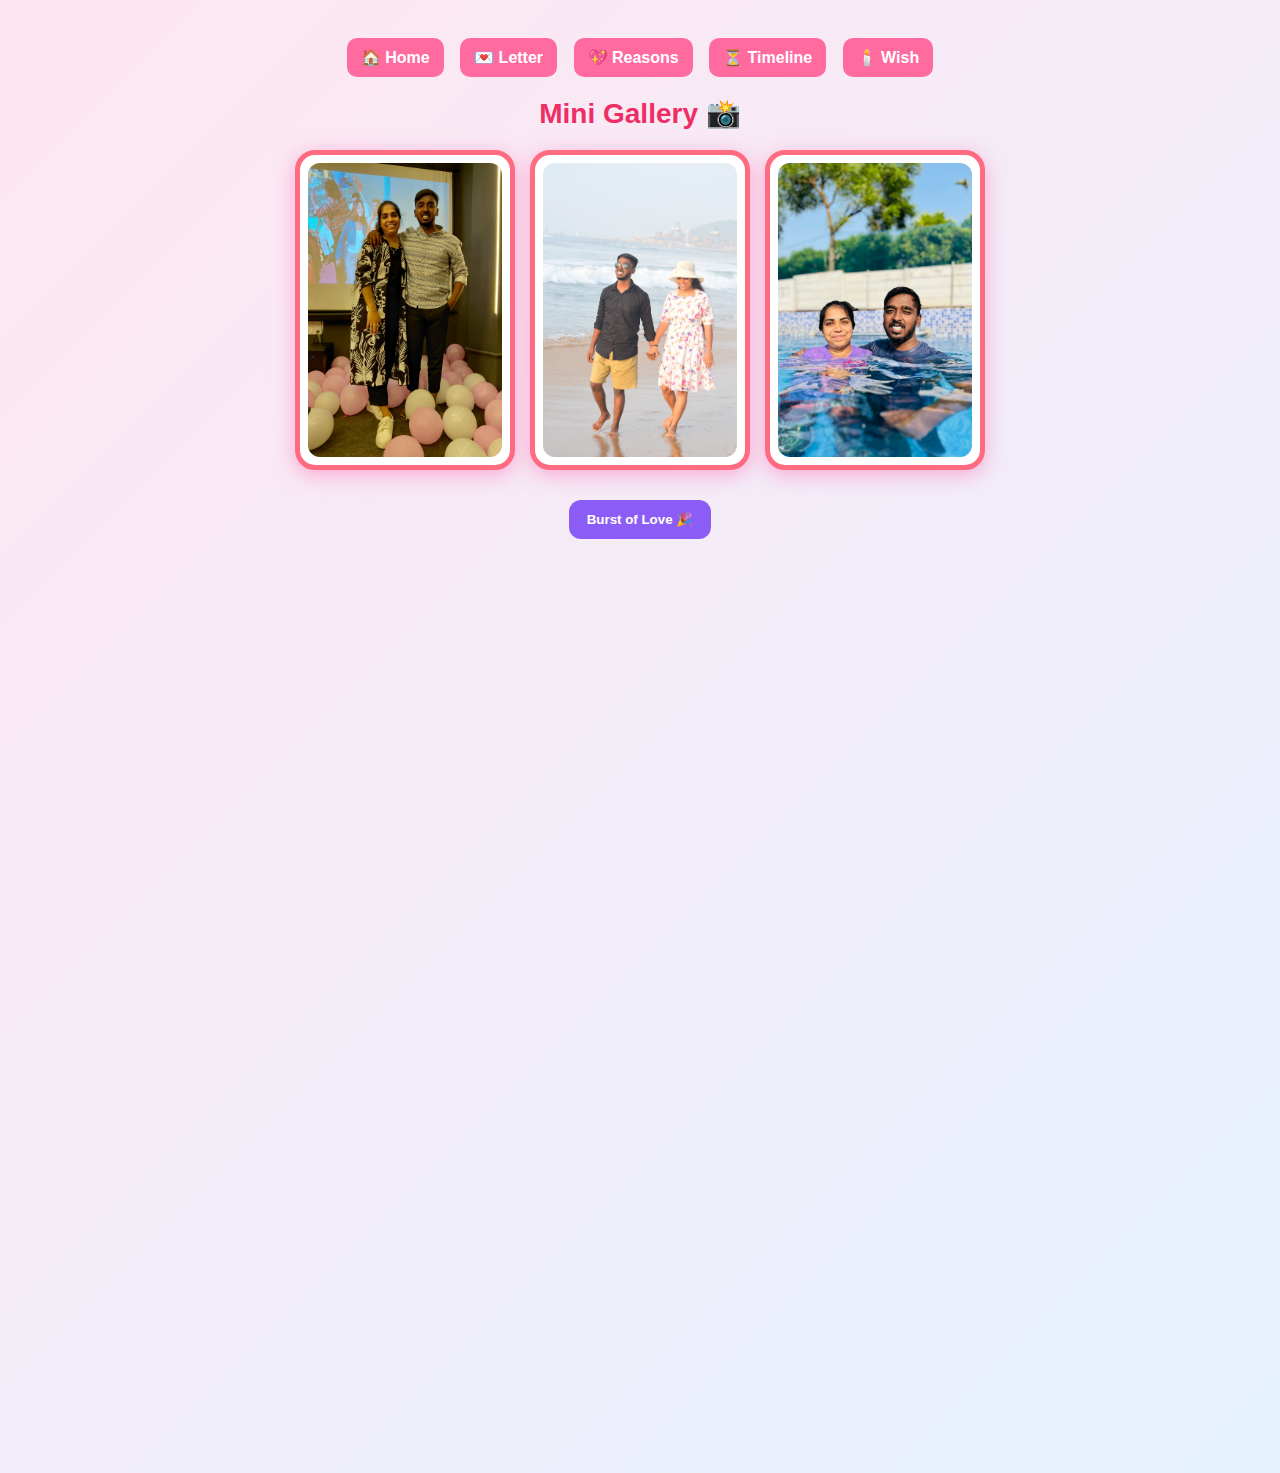
<file: gallery.html>
<!DOCTYPE html>
<html lang="en">
<head>
  <meta charset="UTF-8">
  <meta name="viewport" content="width=device-width, initial-scale=1.0">
  <title>Gallery 📸</title>
  <link rel="stylesheet" href="style.css">
</head>
<body>
  <nav>
    <a href="index.html">🏠 Home</a>
    <a href="letter.html">💌 Letter</a>
    <a href="reasons.html">💖 Reasons</a>
    <a href="timeline.html">⏳ Timeline</a>
    <a href="wish.html">🕯️ Wish</a>
  </nav>

  <h2>Mini Gallery 📸</h2>

  <div class="gallery">
    <div class="photo-frame">
      <img src="../images/image-1.jpg" alt="memory1">
    </div>
    <div class="photo-frame">
      <img src="../images/image-2.jpg" alt="memory2">
    </div>
    <div class="photo-frame">
      <img src="../images/image-3.jpg" alt="memory3">
    </div>
  </div>

  <audio id="loveAudio" src="bjm.mp3"></audio>
  <button onclick="playLove()">Burst of Love 🎉</button>
  <script src="script.js"></script>
</body>
</html>
</file>
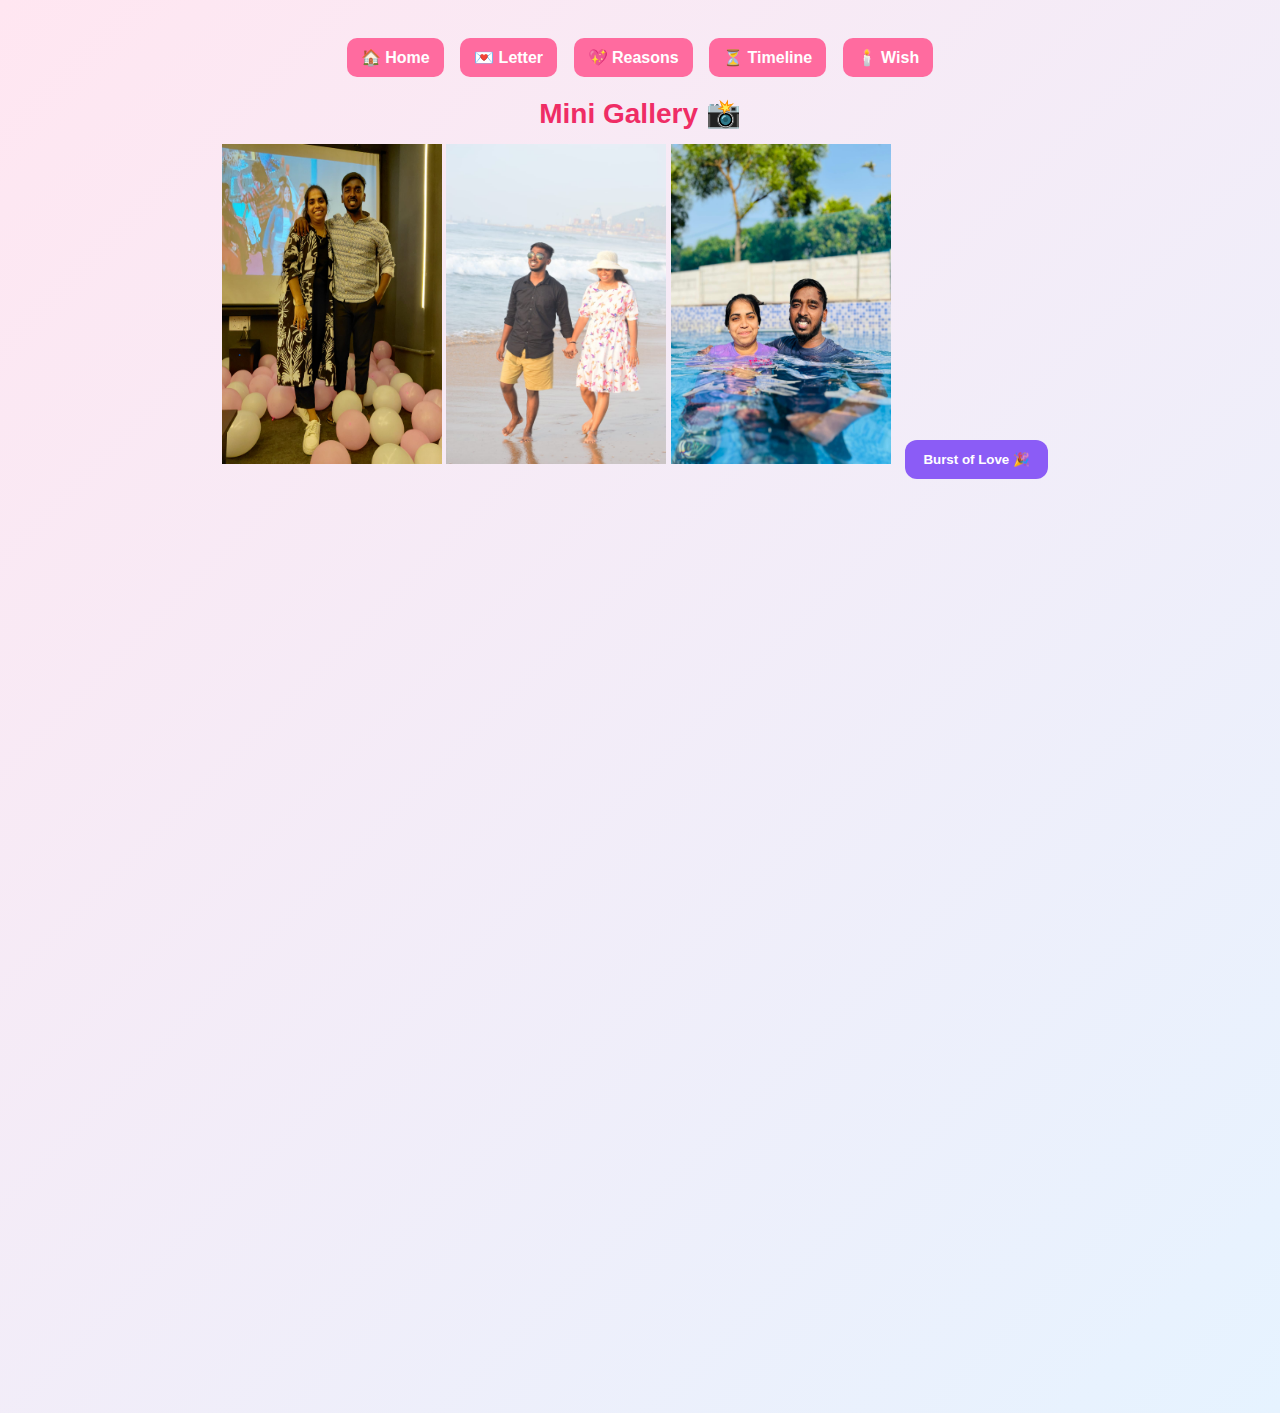
<file: jallery.html>
<!DOCTYPE html>
<html lang="en">
<head>
  <meta charset="UTF-8">
  <meta name="viewport" content="width=device-width, initial-scale=1.0">
  <title>Gallery 📸</title>
  <link rel="stylesheet" href="style.css">
</head>
<body>
  <nav>
    <a href="index.html">🏠 Home</a>
    <a href="letter.html">💌 Letter</a>
    <a href="reasons.html">💖 Reasons</a>
    <a href="timeline.html">⏳ Timeline</a>
    <a href="wish.html">🕯️ Wish</a>
  </nav>

  <h2>Mini Gallery 📸</h2>
  <img src="../images/image-1.jpg" alt="memory1" width="220px" height="320px">
  <img src="../images/image-2.jpg" alt="memory2" width="220px" height="320px">
  <img src="../images/image-3.jpg" alt="memory3" width="220px" height="320px  ">

  <button onclick="makeConfetti()">Burst of Love 🎉</button>
  <script src="script.js"></script>
</body>
</html>
</file>
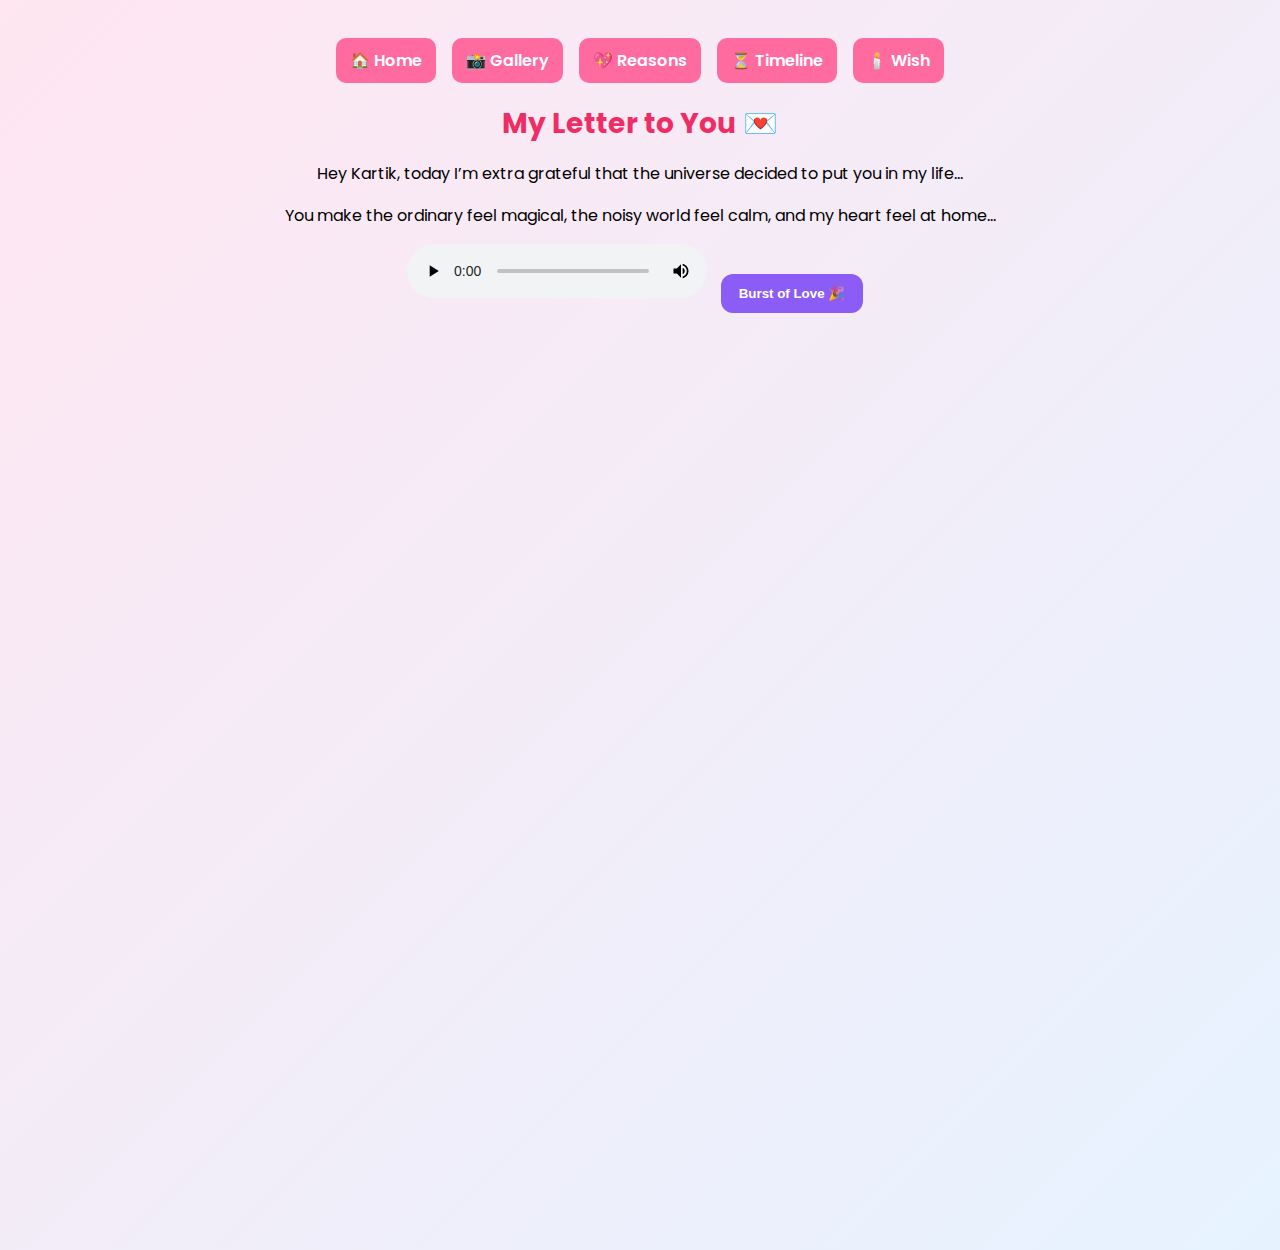
<file: letter.html>
<!DOCTYPE html>
<html lang="en">
<head>
  <meta charset="UTF-8">
  <meta name="viewport" content="width=device-width, initial-scale=1.0">
  <title>Letter 💌</title>
  <link href="https://fonts.googleapis.com/css2?family=Poppins:wght@300;400;600&family=Sacramento&display=swap" rel="stylesheet">
  <link rel="stylesheet" href="style.css">
</head>
<body>
  <nav>
    <a href="index.html">🏠 Home</a>
    <a href="gallery.html">📸 Gallery</a>
    <a href="reasons.html">💖 Reasons</a>
    <a href="timeline.html">⏳ Timeline</a>
    <a href="wish.html">🕯️ Wish</a>
  </nav>

  <h2>My Letter to You 💌</h2>
  <p>Hey Kartik, today I’m extra grateful that the universe decided to put you in my life...</p>
  <p>You make the ordinary feel magical, the noisy world feel calm, and my heart feel at home...</p>

  <audio controls>
    <source src=" voicenotewis.opus" type="audio/mpeg">
  </audio>
<audio id="loveAudio" src="bjm.mp3"></audio>
  <button onclick="playLove()">Burst of Love 🎉</button>
  <script src="script.js"></script>
</body>
</html>
</file>
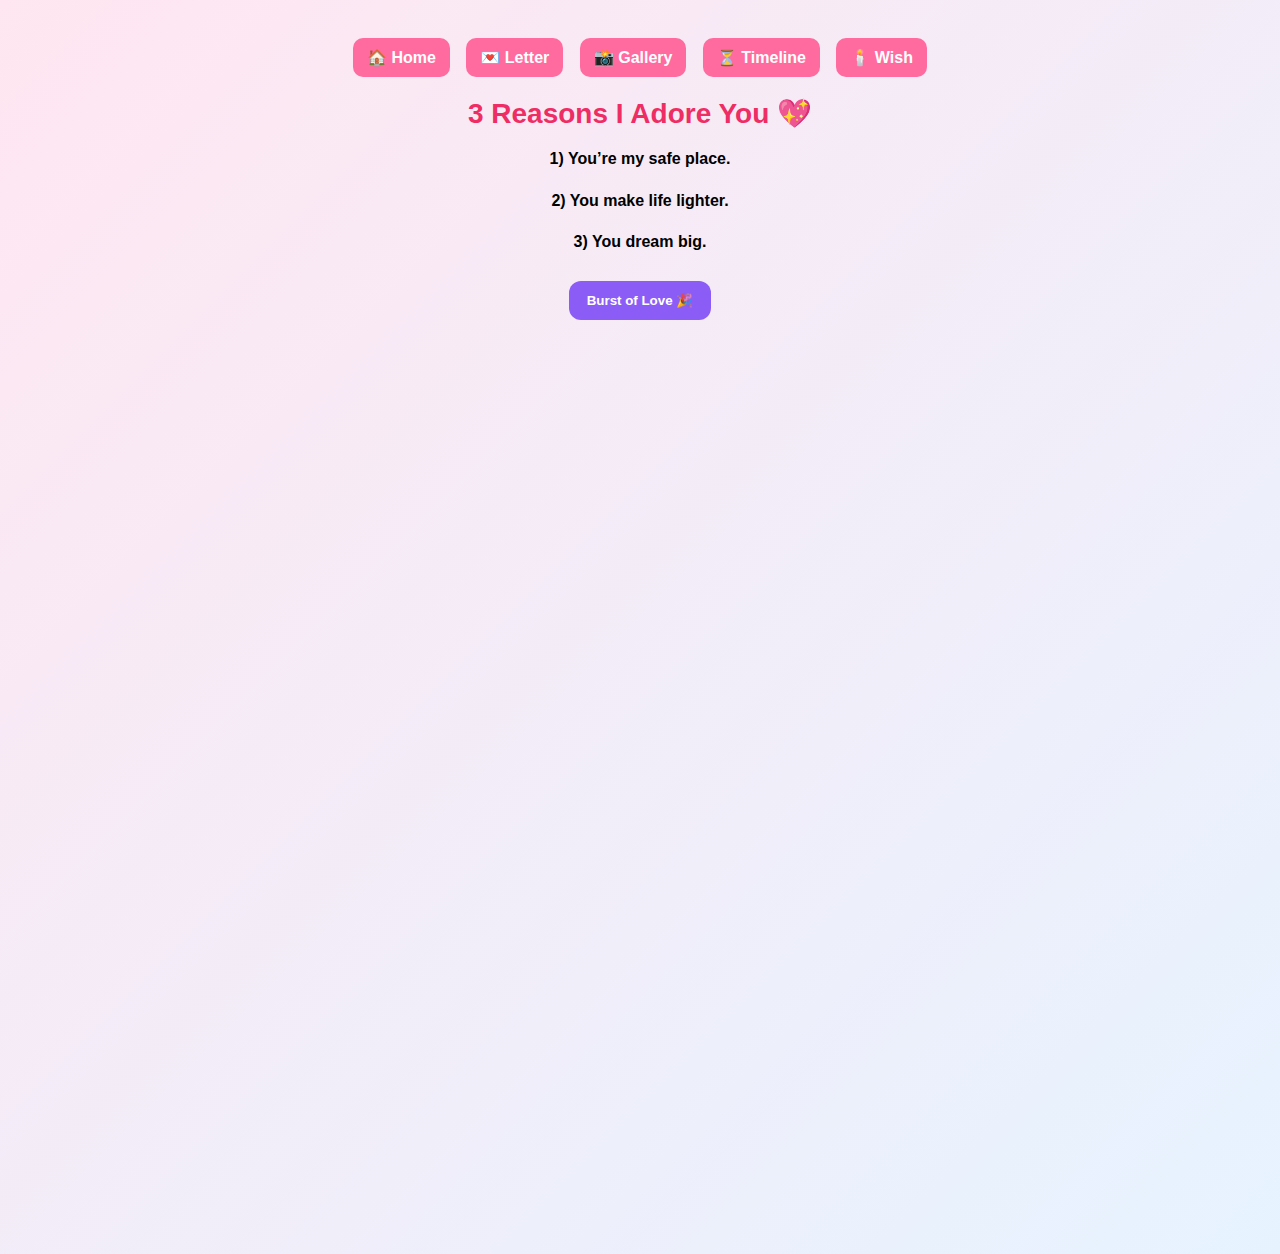
<file: reasons.html>
<!DOCTYPE html>
<html lang="en">
<head>
  <meta charset="UTF-8">
  <meta name="viewport" content="width=device-width, initial-scale=1.0">
  <title>Reasons 💖</title>
  <link rel="stylesheet" href="style.css">
</head>
<body>
  <nav>
    <a href="index.html">🏠 Home</a>
    <a href="letter.html">💌 Letter</a>
    <a href="gallery.html">📸 Gallery</a>
    <a href="timeline.html">⏳ Timeline</a>
    <a href="wish.html">🕯️ Wish</a>
  </nav>

  <h2>3 Reasons I Adore You 💖</h2>
  <p><b>1) You’re my safe place.</b></p>
  <p><b>2) You make life lighter.</b></p>
  <p><b>3) You dream big.</b></p>

  <audio id="loveAudio" src="bjm.mp3"></audio>
  <button onclick="playLove()">Burst of Love 🎉</button>
  <script src="script.js"></script>
</body>
</html>
</file>
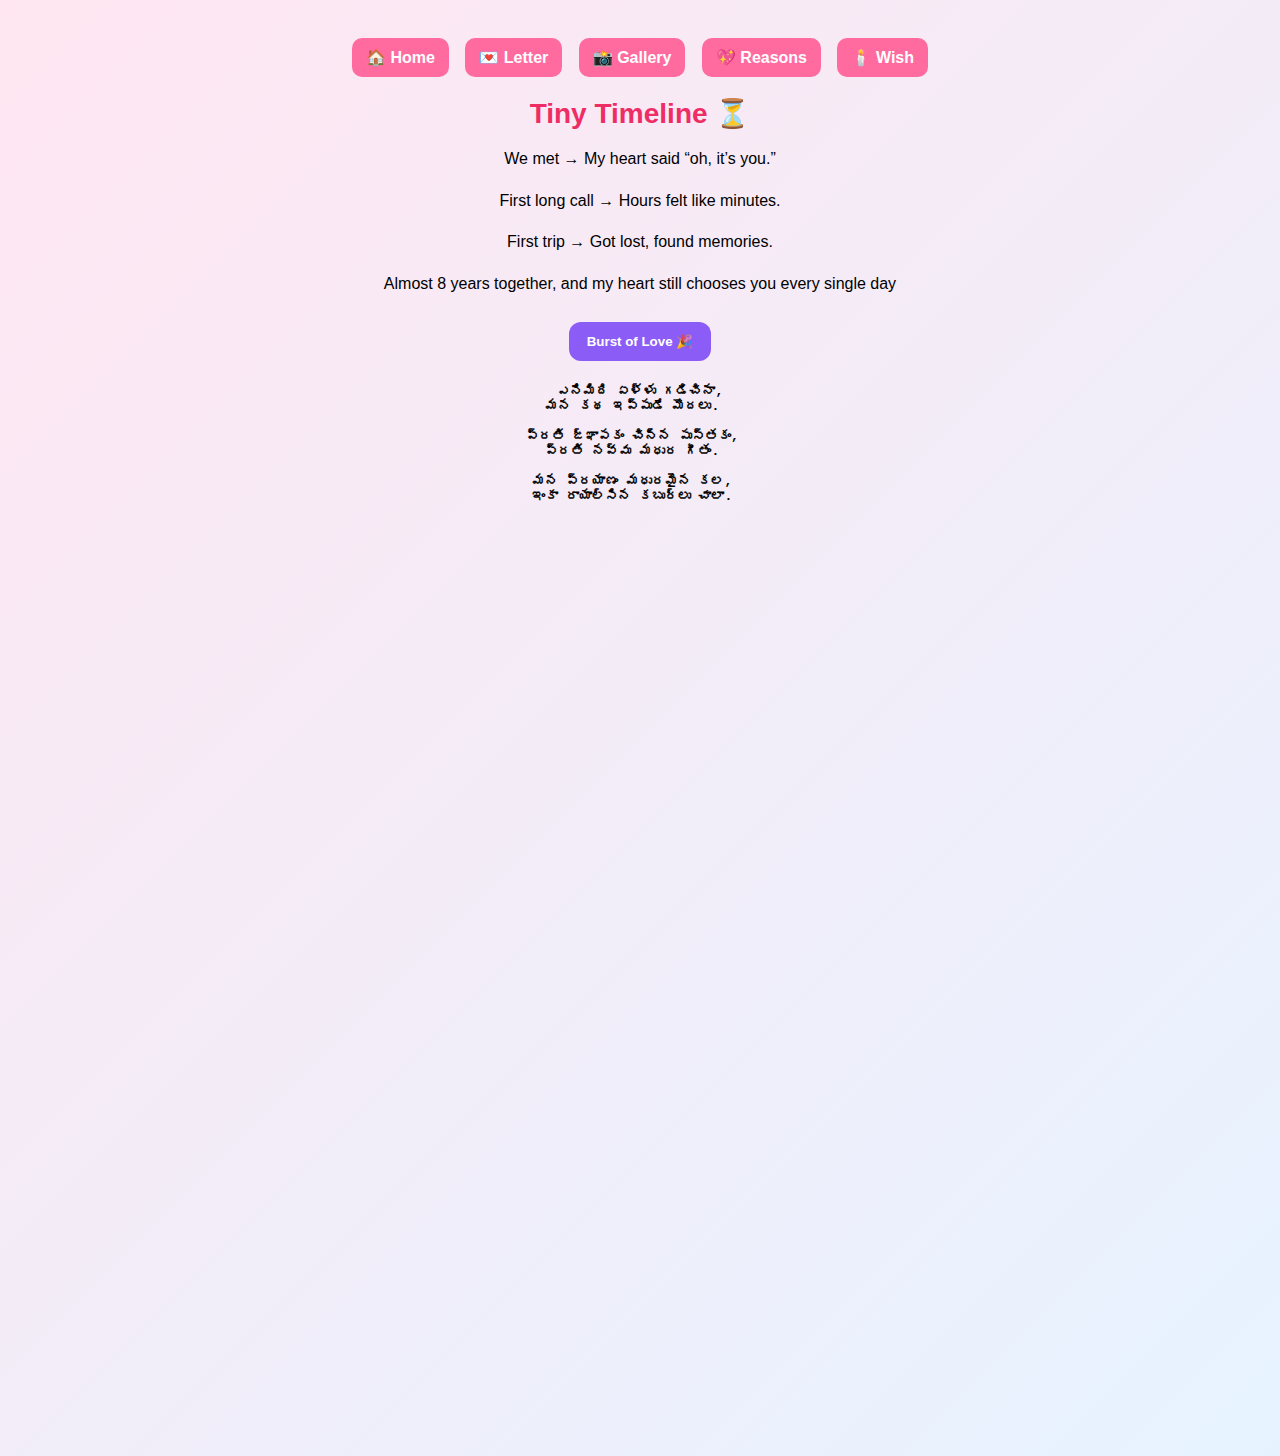
<file: timeline.html>
<!DOCTYPE html>
<html lang="en">
<head>
  <meta charset="UTF-8">
  <meta name="viewport" content="width=device-width, initial-scale=1.0">
  <title>Timeline ⏳</title>
  <link rel="stylesheet" href="style.css">
</head>
<body>
  <nav>
    <a href="index.html">🏠 Home</a>
    <a href="letter.html">💌 Letter</a>
    <a href="gallery.html">📸 Gallery</a>
    <a href="reasons.html">💖 Reasons</a>
    <a href="wish.html">🕯️ Wish</a>
  </nav>

  <h2>Tiny Timeline ⏳</h2>
  <p>We met → My heart said “oh, it’s you.”</p>
  <p>First long call → Hours felt like minutes.</p>
  <p>First trip → Got lost, found memories.</p>
  <p>Almost 8 years together, and my heart still chooses you every single day</p>
<audio id="loveAudio" src="bjm.mp3"></audio>
  <button onclick="playLove()">Burst of Love 🎉</button>
<b><pre>
  ఎనిమిది ఏళ్ళు గడిచినా,  
మన కథ ఇప్పుడే మొదలు.  

ప్రతి జ్ఞాపకం చిన్న పుస్తకం,  
ప్రతి నవ్వు మధుర గీతం.  

మన ప్రయాణం మధురమైన కల,  
ఇంకా రాయాల్సిన కబుర్లు చాలా.  

</pre></b>

  <script src="script.js"></script>
</body>
</html>
</file>
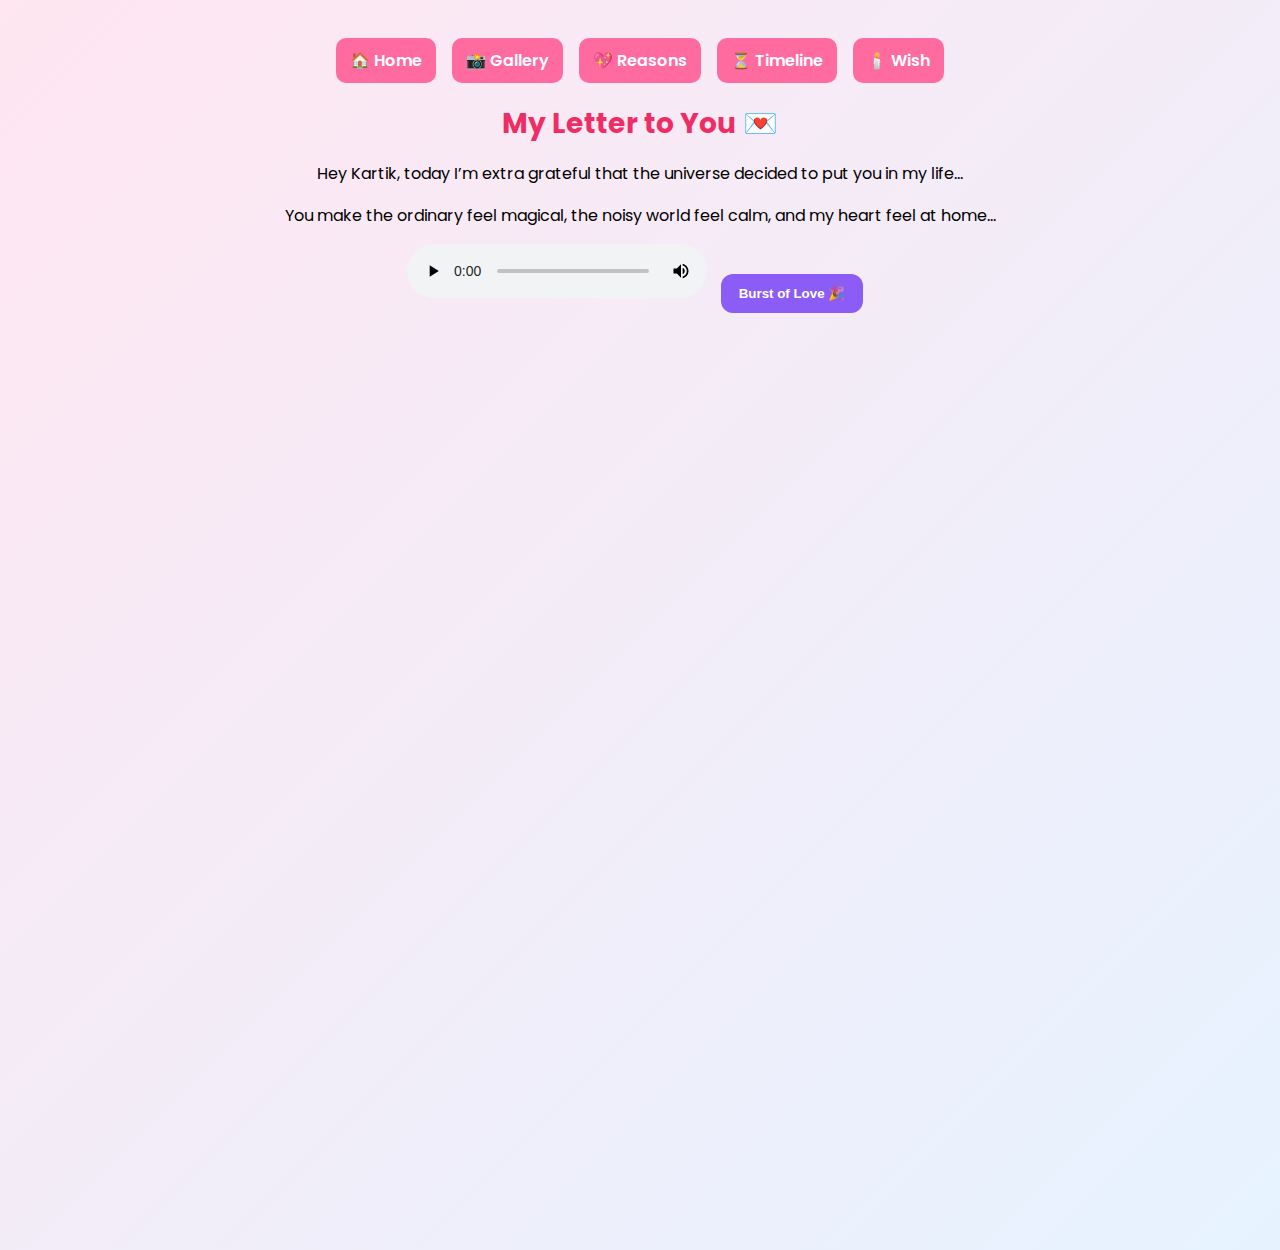
<file: birthday-website/letter.html>
<!DOCTYPE html>
<html lang="en">
<head>
  <meta charset="UTF-8">
  <meta name="viewport" content="width=device-width, initial-scale=1.0">
  <title>Letter 💌</title>
  <link href="https://fonts.googleapis.com/css2?family=Poppins:wght@300;400;600&family=Sacramento&display=swap" rel="stylesheet">
  <link rel="stylesheet" href="style.css">
</head>
<body>
  <nav>
    <a href="index.html">🏠 Home</a>
    <a href="gallery.html">📸 Gallery</a>
    <a href="reasons.html">💖 Reasons</a>
    <a href="timeline.html">⏳ Timeline</a>
    <a href="wish.html">🕯️ Wish</a>
  </nav>

  <h2>My Letter to You 💌</h2>
  <p>Hey Kartik, today I’m extra grateful that the universe decided to put you in my life...</p>
  <p>You make the ordinary feel magical, the noisy world feel calm, and my heart feel at home...</p>

  <audio controls>
    <source src=" voicenotewis.opus" type="audio/mpeg">
  </audio>

  <button onclick="makeConfetti()">Burst of Love 🎉</button>
  <script src="script.js"></script>
</body>
</html>
</file>
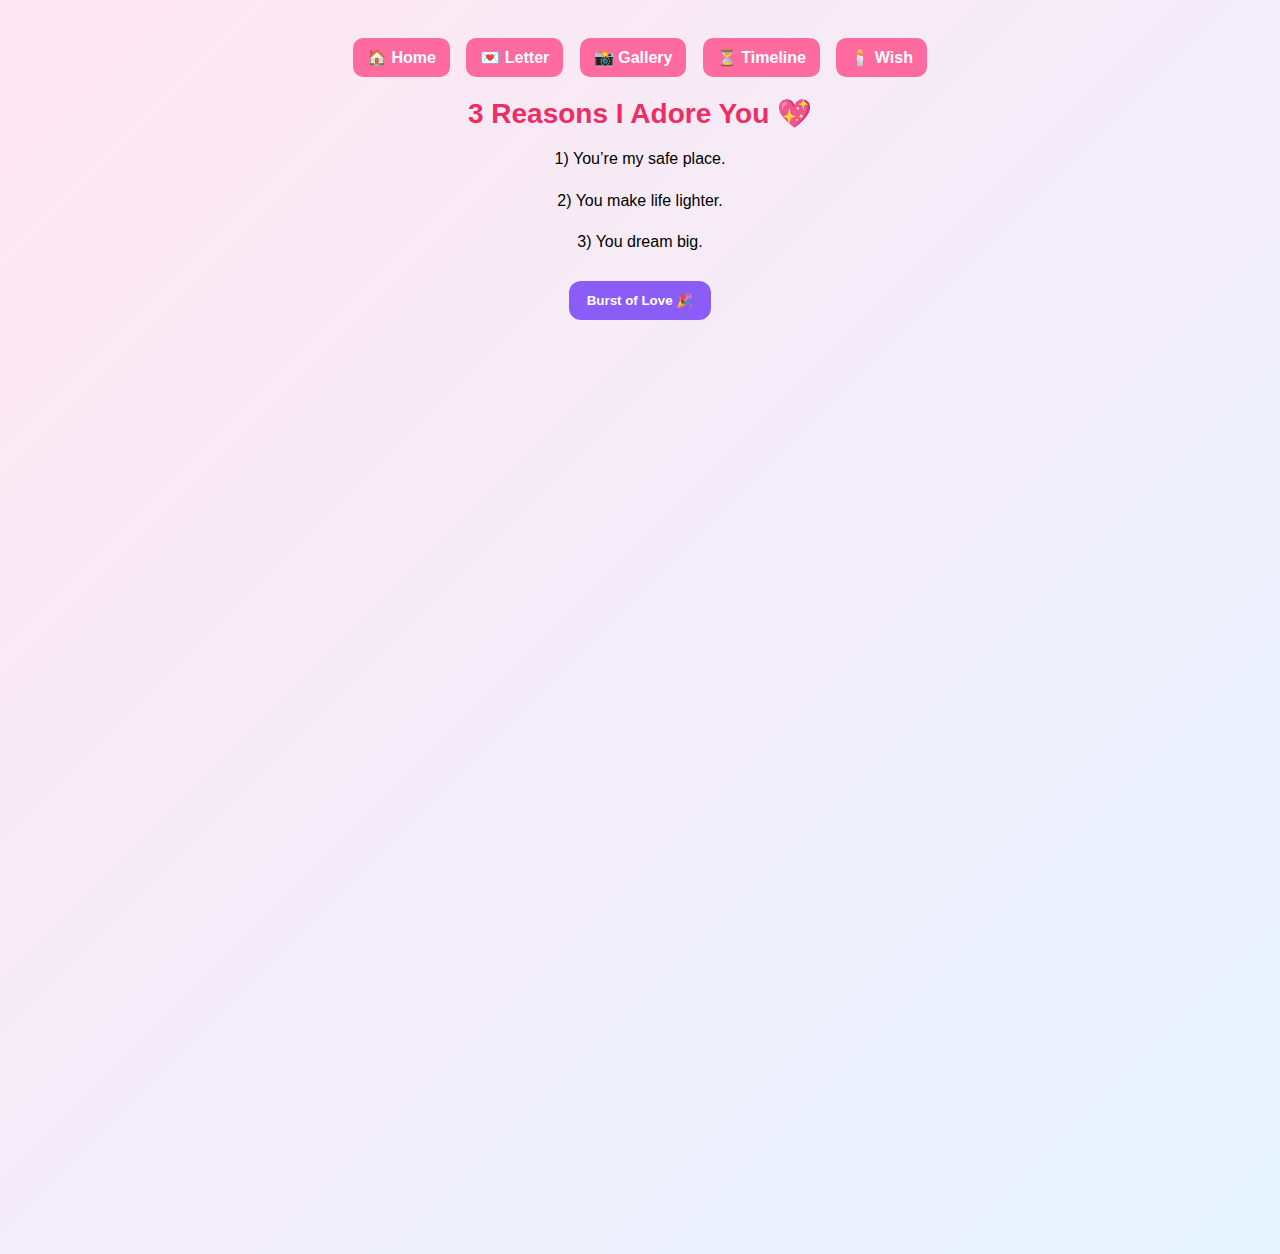
<file: birthday-website/reasons.html>
<!DOCTYPE html>
<html lang="en">
<head>
  <meta charset="UTF-8">
  <meta name="viewport" content="width=device-width, initial-scale=1.0">
  <title>Reasons 💖</title>
  <link rel="stylesheet" href="style.css">
</head>
<body>
  <nav>
    <a href="index.html">🏠 Home</a>
    <a href="letter.html">💌 Letter</a>
    <a href="gallery.html">📸 Gallery</a>
    <a href="timeline.html">⏳ Timeline</a>
    <a href="wish.html">🕯️ Wish</a>
  </nav>

  <h2>3 Reasons I Adore You 💖</h2>
  <p>1) You’re my safe place.</p>
  <p>2) You make life lighter.</p>
  <p>3) You dream big.</p>

  <button onclick="makeConfetti()">Burst of Love 🎉</button>
  <script src="script.js"></script>
</body>
</html>
</file>
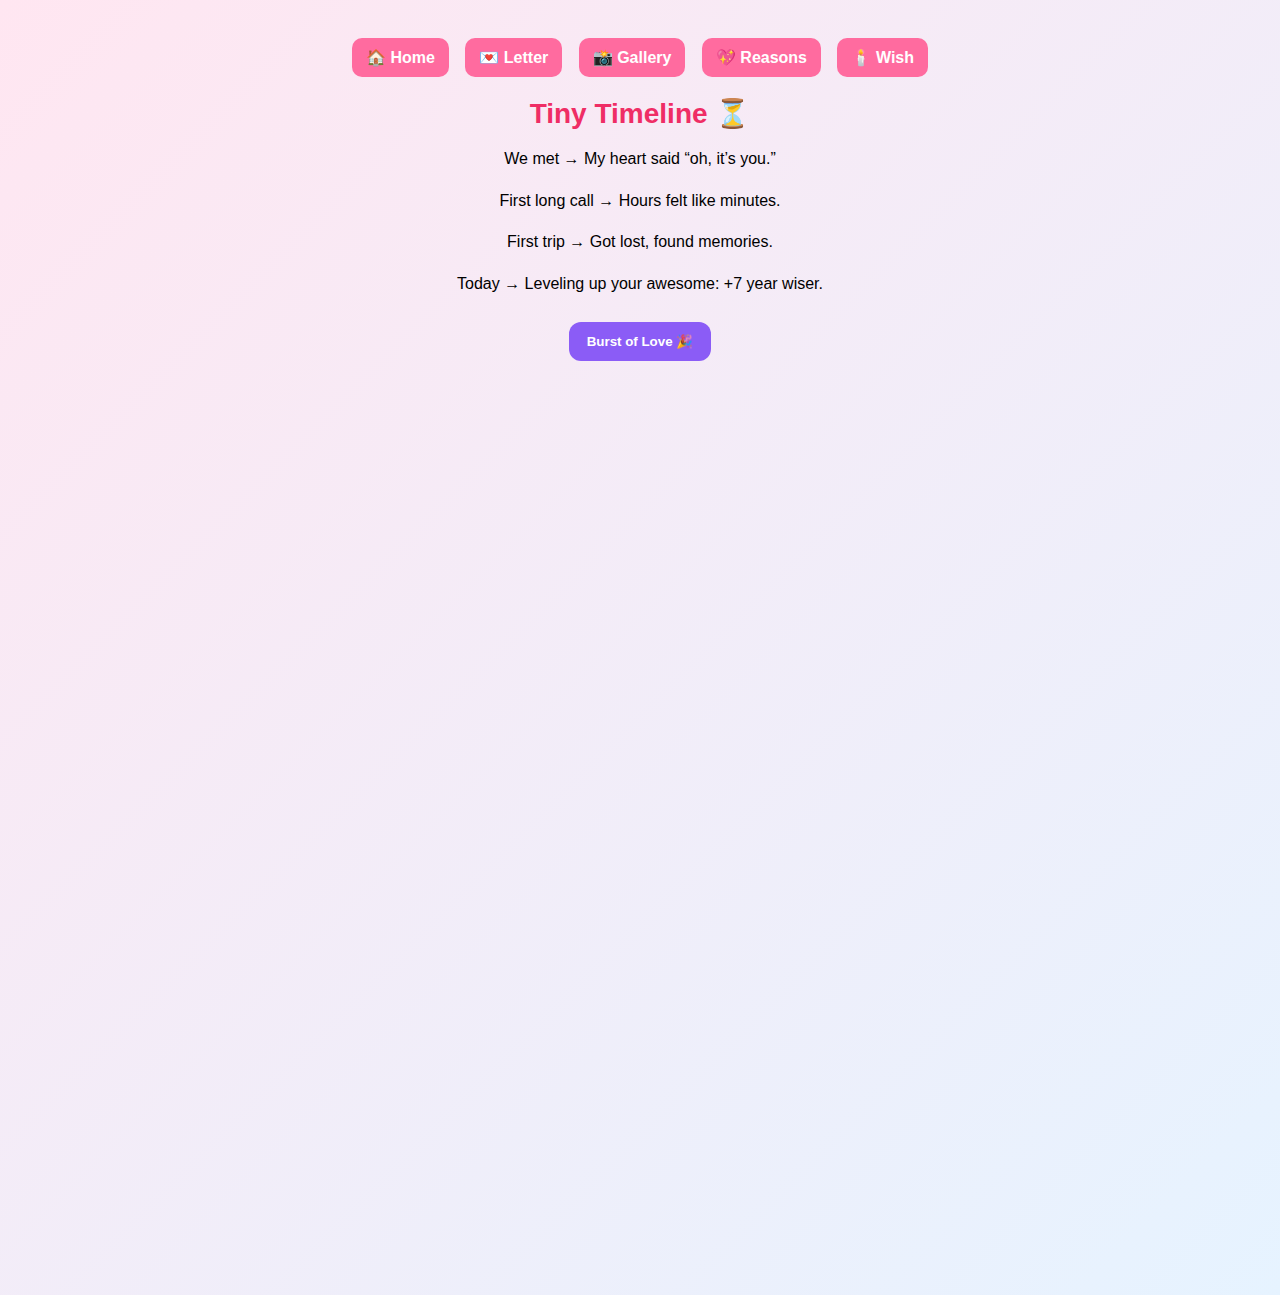
<file: birthday-website/timeline.html>
<!DOCTYPE html>
<html lang="en">
<head>
  <meta charset="UTF-8">
  <meta name="viewport" content="width=device-width, initial-scale=1.0">
  <title>Timeline ⏳</title>
  <link rel="stylesheet" href="style.css">
</head>
<body>
  <nav>
    <a href="index.html">🏠 Home</a>
    <a href="letter.html">💌 Letter</a>
    <a href="gallery.html">📸 Gallery</a>
    <a href="reasons.html">💖 Reasons</a>
    <a href="wish.html">🕯️ Wish</a>
  </nav>

  <h2>Tiny Timeline ⏳</h2>
  <p>We met → My heart said “oh, it’s you.”</p>
  <p>First long call → Hours felt like minutes.</p>
  <p>First trip → Got lost, found memories.</p>
  <p>Today → Leveling up your awesome: +7 year wiser.</p>

  <button onclick="makeConfetti()">Burst of Love 🎉</button>
  <script src="script.js"></script>
</body>
</html>
</file>
<file: style.css>
:root {
    --rose:#ff6b9f; --violet:#8b5cf6; --bg1:#ffe6f1; --bg2:#e6f3ff;
  }
  *{box-sizing:border-box;}
  body {
    margin:0; font-family:Poppins, sans-serif;
    background:linear-gradient(135deg,var(--bg1),var(--bg2));
    min-height:100vh; padding:20px; text-align:center;
  }
  h1,h2 {color:#ef2d65;}
  h1 {font-family:Sacramento,cursive; font-size:48px;}
  h2 {font-size:28px; margin:14px 0;}
  p {line-height:1.6; font-size:16px;}
  nav {margin:12px 0;}
  nav a {
    display:inline-block; margin:6px; padding:10px 14px;
    border-radius:10px; text-decoration:none;
    background:var(--rose); color:white; font-weight:600;
  }
  nav a:hover {background:#ef2d65;}
  button {
    margin:10px; padding:12px 18px; border:0;
    border-radius:12px; background:var(--violet); color:#fff;
    font-weight:700; cursor:pointer;
  }
  .footer {margin-top:24px; font-size:14px; opacity:0.7;}
  
  /* Floating hearts */
  .hearts{position:fixed; inset:0; pointer-events:none; overflow:hidden;}
  .heart{position:absolute; width:14px; height:14px; transform:rotate(45deg);
    background:var(--rose); opacity:.9; animation:float 8s linear infinite;}
  .heart:before,.heart:after{content:\"\"; position:absolute; width:14px; height:14px; background:var(--rose); border-radius:50%;}
  .heart:before{left:-7px} .heart:after{top:-7px}
  @keyframes float{0%{transform:translateY(0) rotate(45deg)} 100%{transform:translateY(-120vh) rotate(45deg)}}
  

  /* Gallery Page Styles */
.gallery {
  display: flex;
  flex-wrap: wrap;
  justify-content: center;
  gap: 15px;
  margin: 20px;
}

.photo-frame {
  width: 220px;
  height: 320px;
  padding: 8px;
  background: #fff;
  border: 5px solid #ff6b81;
  border-radius: 20px;
  box-shadow: 0px 5px 20px rgba(255, 105, 180, 0.5);
  overflow: hidden;
  transition: transform 0.4s ease, box-shadow 0.4s ease;
}

.photo-frame img {
  width: 100%;
  height: 100%;
  object-fit: cover;
  border-radius: 12px;
}

/* Hover effect */
.photo-frame:hover {
  transform: scale(1.05) rotate(-2deg);
  box-shadow: 0px 10px 25px rgba(255, 20, 147, 0.6);
  animation: glow 1.5s infinite alternate;
}

@keyframes glow {
  from { box-shadow: 0px 5px 20px rgba(255, 105, 180, 0.5); }
  to   { box-shadow: 0px 10px 30px rgba(255, 20, 147, 0.9); }
}

/* Mobile-friendly */
@media (max-width: 600px) {
  .photo-frame {
    width: 150px;
    height: 220px;
  }
}
</file>
<file: birthday-website/style.css>
:root {
    --rose:#ff6b9f; --violet:#8b5cf6; --bg1:#ffe6f1; --bg2:#e6f3ff;
  }
  *{box-sizing:border-box;}
  body {
    margin:0; font-family:Poppins, sans-serif;
    background:linear-gradient(135deg,var(--bg1),var(--bg2));
    min-height:100vh; padding:20px; text-align:center;
  }
  h1,h2 {color:#ef2d65;}
  h1 {font-family:Sacramento,cursive; font-size:48px;}
  h2 {font-size:28px; margin:14px 0;}
  p {line-height:1.6; font-size:16px;}
  nav {margin:12px 0;}
  nav a {
    display:inline-block; margin:6px; padding:10px 14px;
    border-radius:10px; text-decoration:none;
    background:var(--rose); color:white; font-weight:600;
  }
  nav a:hover {background:#ef2d65;}
  button {
    margin:10px; padding:12px 18px; border:0;
    border-radius:12px; background:var(--violet); color:#fff;
    font-weight:700; cursor:pointer;
  }
  .footer {margin-top:24px; font-size:14px; opacity:0.7;}
  
  /* Floating hearts */
  .hearts{position:fixed; inset:0; pointer-events:none; overflow:hidden;}
  .heart{position:absolute; width:14px; height:14px; transform:rotate(45deg);
    background:var(--rose); opacity:.9; animation:float 8s linear infinite;}
  .heart:before,.heart:after{content:\"\"; position:absolute; width:14px; height:14px; background:var(--rose); border-radius:50%;}
  .heart:before{left:-7px} .heart:after{top:-7px}
  @keyframes float{0%{transform:translateY(0) rotate(45deg)} 100%{transform:translateY(-120vh) rotate(45deg)}}
</file>
